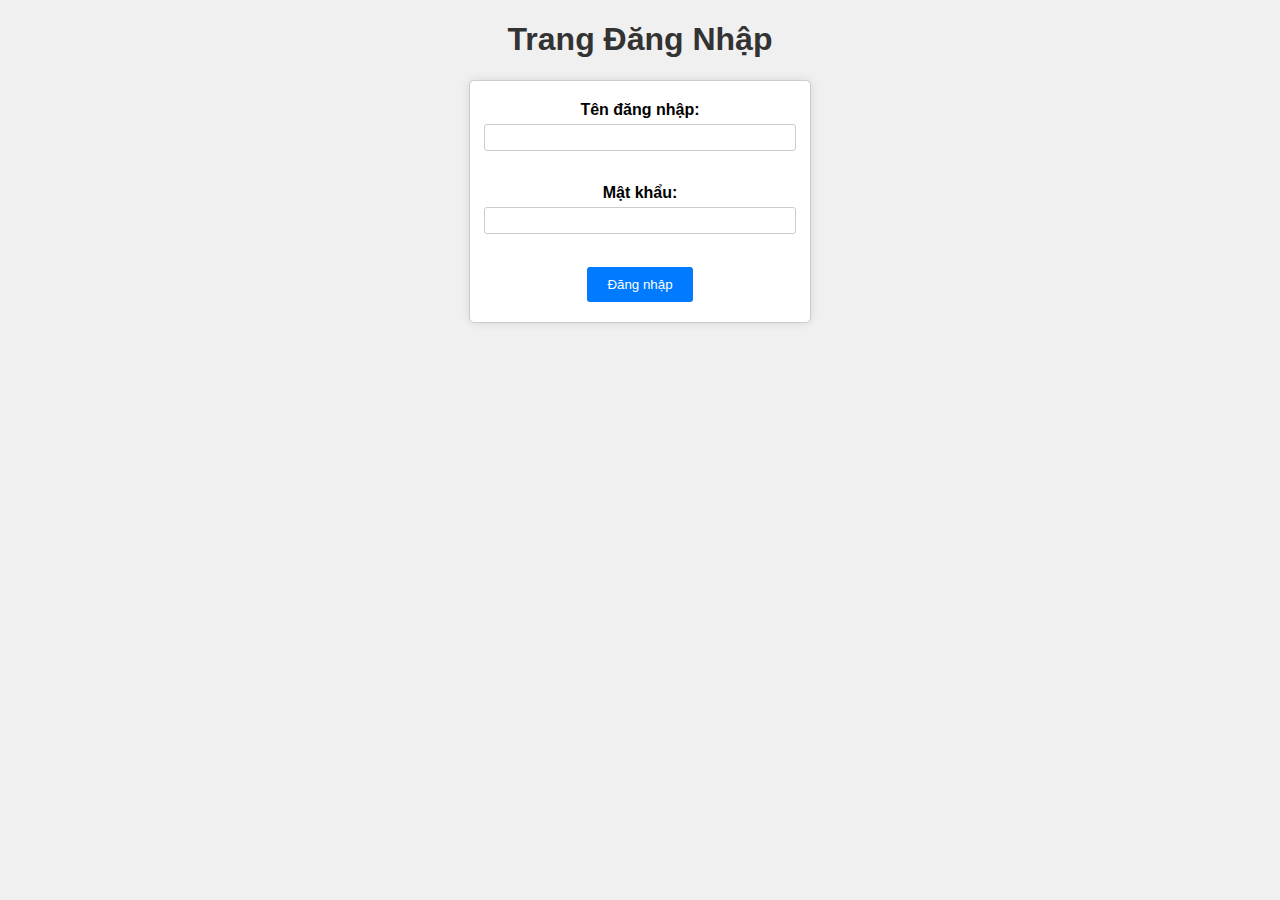
<file: Security_Misconfiguration/index.html>
<!DOCTYPE html>
<html lang="en">

<head>
    <meta charset="UTF-8">
    <meta name="viewport" content="width=device-width, initial-scale=1.0">
    <title>Login</title>
    <style>
        body {
            font-family: Arial, sans-serif;
            background-color: #f0f0f0;
            text-align: center;
            margin: 0;
            padding: 0;
        }

        h1 {
            color: #333;
        }

        form {
            max-width: 300px;
            margin: 0 auto;
            padding: 20px;
            background-color: #fff;
            border: 1px solid #ccc;
            border-radius: 5px;
            box-shadow: 0 0 10px rgba(0, 0, 0, 0.1);
        }

        label {
            display: block;
            font-weight: bold;
            margin-bottom: 5px;
        }

        input[type="text"],
        input[type="password"] {
            width: 100%;
            padding: 5px;
            margin-left: -6px;
            margin-bottom: 15px;
            border: 1px solid #ccc;
            border-radius: 3px;
        }

        input[type="submit"] {
            background-color: #007bff;
            color: #fff;
            border: none;
            padding: 10px 20px;
            border-radius: 3px;
            cursor: pointer;
        }

        input[type="submit"]:hover {
            background-color: #0056b3;
        }
    </style>
</head>

<body>
    <h1>Trang Đăng Nhập</h1>
    <form action="login.php" method="post">
        <label for="username">Tên đăng nhập:</label>
        <input type="text" id="username" name="username" required><br><br>

        <label for="password">Mật khẩu:</label>
        <input type="password" id="password" name="password" required><br><br>

        <input type="submit" value="Đăng nhập">
    </form>
</body>

</html>
</file>
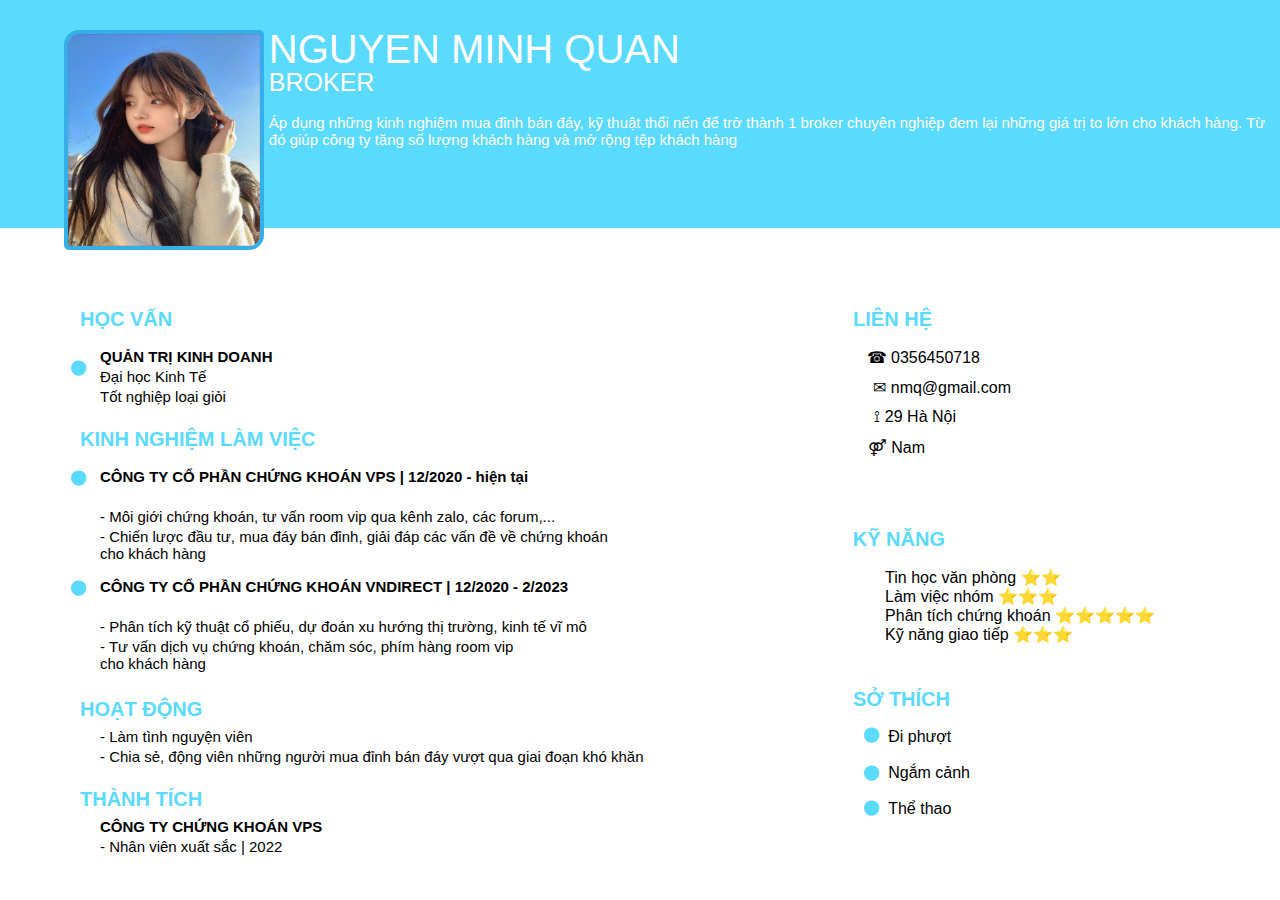
<file: HTML/Curriculum_vitae.html>
<!DOCTYPE html>
<html lang="en">

<head>
    <meta charset="UTF-8">
    <meta name="viewport" content="width=device-width, initial-scale=1.0">
    <title>CV</title>
    <link rel="stylesheet" href="../Style/cv_css.css">
</head>

<body>
    <div id="main">
        <div id="top" style="position: relative; color: white;">
            <img src="../img/hinh-anh-gai-xinh-de-thuong.jpg" alt="" class="img1">
            <p class="name" style="font-size: 40px; position: absolute; left: 21%; top: 12%;">NGUYEN MINH QUAN</p>
            <p class="position" style="font-size: 25px; position: absolute; left: 21%; top: 30%;">BROKER</p>
            <p class="description" style="font-size: 15px; position: absolute; left: 21%; top: 50%;">Áp dụng những kinh
                nghiệm mua đỉnh bán đáy, kỹ thuật thổi nến để trở thành 1 broker chuyên nghiệp
                đem lại những giá trị to lớn cho khách hàng. Từ đó giúp công ty tăng số lượng khách hàng và mở rộng tệp
                khách hàng </p>
        </div>
        <div id="bottom" style="position: relative;">
            <font style="color: rgba(90, 218, 255, 1); position: absolute; top: 80px; left: 80px; font-size: 20px;"><b>
                    <p>HỌC VẤN</p>
                </b></font>
                <font style="color: rgba(90, 218, 255, 1); top: 130px; left: 70px; font-size: 15px; position: absolute;">⬤</font>
            <font style="position: absolute; top: 120px; left: 100px; font-size: 15px;">
                <p><b>QUẢN TRỊ KINH DOANH</b></p>
            </font>
            <font style="position: absolute; top: 140px; left: 100px; font-size: 15px;">
                <p>Đại học Kinh Tế</p>
            </font>
            <font style="position: absolute; top: 160px; left: 100px; font-size: 15px;">
                <p>Tốt nghiệp loại giỏi</p>
            </font>
            <font style="color: rgba(90, 218, 255, 1); position: absolute; top: 200px; left: 80px; font-size: 20px;"><b>
                    <p>KINH NGHIỆM LÀM VIỆC</p>
                </b></font>
                <font style="color: rgba(90, 218, 255, 1); top: 240px; left: 70px; font-size: 15px; position: absolute;">⬤</font>
                <font style="color: rgba(90, 218, 255, 1); top: 350px; left: 70px; font-size: 15px; position: absolute;">⬤</font>
            <font style="position: absolute; top: 240px; left: 100px; font-size: 15px;">
                <p><b>CÔNG TY CỔ PHẦN CHỨNG KHOÁN VPS | 12/2020 - hiện tại</b></p>
            </font>
            <font style="position: absolute; top: 280px; left: 100px; font-size: 15px;">
                <p>- Môi giới chứng khoán, tư vấn room vip qua kênh zalo, các forum,... </p>
            </font>
            <font style="position: absolute; top: 300px; left: 100px; font-size: 15px;">
                <p>- Chiến lược đầu tư, mua đáy bán đỉnh, giải đáp các vấn đề về chứng khoán
                    <br>cho khách hàng
                </p>
            </font>
            <font style="position: absolute; top: 350px; left: 100px; font-size: 15px;">
                <p><b>CÔNG TY CỔ PHẦN CHỨNG KHOÁN VNDIRECT | 12/2020 - 2/2023</b></p>
            </font>
            <font style="position: absolute; top: 390px; left: 100px; font-size: 15px;">
                <p>- Phân tích kỹ thuật cổ phiếu, dự đoán xu hướng thị trường, kinh tế vĩ mô </p>
            </font>
            <font style="position: absolute; top: 410px; left: 100px; font-size: 15px;">
                <p>- Tư vấn dịch vụ chứng khoán, chăm sóc, phím hàng room vip
                    <br>cho khách hàng
                </p>
            </font>
            <font style="color: rgba(90, 218, 255, 1); position: absolute; top: 470px; left: 80px; font-size: 20px;"><b>
                    <p>HOẠT ĐỘNG</p>
                </b></font>
            <font style="position: absolute; top: 500px; left: 100px; font-size: 15px;">
                <p>- Làm tình nguyện viên </p>
            </font>
            <font style="position: absolute; top: 520px; left: 100px; font-size: 15px;">
                <p>- Chia sẻ, động viên những người mua đỉnh bán đáy vượt qua giai đoạn khó khăn </p>
            </font>
            <font style="color: rgba(90, 218, 255, 1); position: absolute; top: 560px; left: 80px; font-size: 20px;"><b>
                    <p>THÀNH TÍCH</p>
                </b></font>
            <font style="position: absolute; top: 590px; left: 100px; font-size: 15px;">
                <p><b>CÔNG TY CHỨNG KHOÁN VPS</b></p>
            </font>
            <font style="position: absolute; top: 610px; left: 100px; font-size: 15px;">
                <p>- Nhân viên xuất sắc | 2022 </p>
            </font>
            <font style="color: rgba(90, 218, 255, 1); position: absolute; top: 80px; right: 348px; font-size: 20px;">
                <b>
                    <p>LIÊN HỆ</p>
                </b>
            </font>
            <font style="position: absolute; top: 120px; right: 300px;">☎ 0356450718</font>
            <font style="position: absolute; top: 150px; right: 269px;">✉ nmq@gmail.com</font>
            <font style="position: absolute; top: 180px; right: 324px;">⟟ 29 Hà Nội</font>
            <font style="position: absolute; top: 210px; right: 355px;">⚤ Nam</font>
            <font style="color: rgba(90, 218, 255, 1); position: absolute; top: 300px; right: 335px; font-size: 20px;">
                <b>
                    <p>KỸ NĂNG</p>
                </b>
            </font>
            <font style="position: absolute; top: 340px; right: 125px;">Tin học văn phòng  ⭐⭐ <br>
            Làm việc nhóm   ⭐⭐⭐<br>
            Phân tích chứng khoán   ⭐⭐⭐⭐⭐ <br>
            Kỹ năng giao tiếp   ⭐⭐⭐ <br>
        </font>
        <font style="color: rgba(90, 218, 255, 1); position: absolute; top: 460px; right: 330px; font-size: 20px;">
            <b>
                <p>SỞ THÍCH</p>
            </b>
        </font>
        <font style="color: rgba(90, 218, 255, 1); top: 497px; right: 400px; font-size: 15px; position: absolute;">⬤</font>
        <font style="color: rgba(90, 218, 255, 1); top: 535px; right: 400px; font-size: 15px; position: absolute;">⬤</font>
        <font style="color: rgba(90, 218, 255, 1); top: 570px; right: 400px; font-size: 15px; position: absolute;">⬤</font>
        <font style="position: absolute; top: 500px; right: 310px;" >Đi phượt<br><br>
        Ngắm cảnh <br><br>
        Thể thao</font>
        </div>
</body>

</html>
</file>
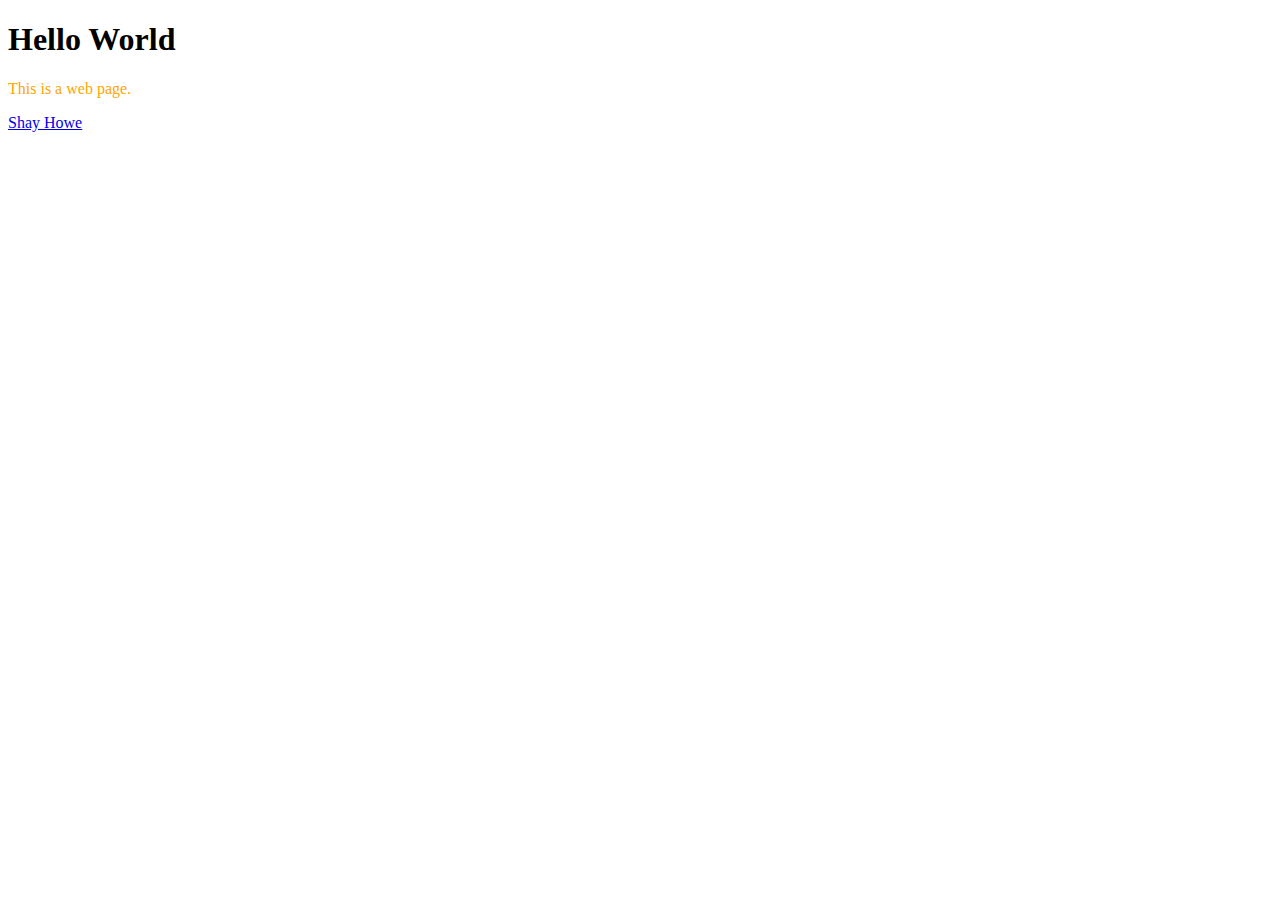
<file: HTML/example.html>
<!DOCTYPE html>
<html lang="en">

<head>
    <meta charset="UTF-8">
    <meta name="viewport" content="width=device-width, initial-scale=1.0">
    <title>Example</title>
    <link rel="stylesheet" href="../Style/eg_css.css">
</head>

<body>
    <h1>Hello World</h1>
    <p>This is a web page.</p>

    <a href=”http://shayhowe.com/”>Shay Howe</a>
</body>

</html>
</file>
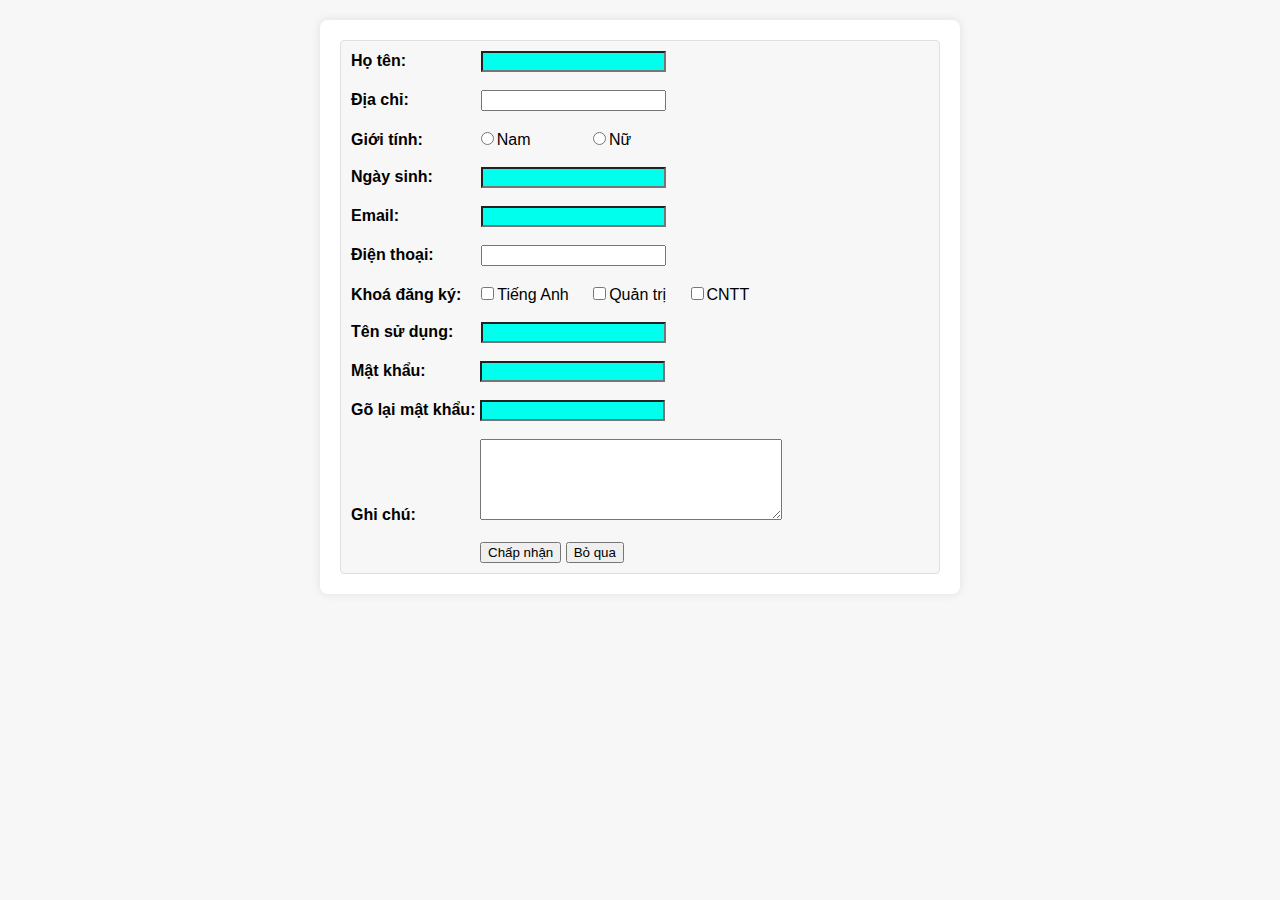
<file: HTML/formNhap.html>
<!DOCTYPE html>
<html lang="en">

<head>
    <meta charset="UTF-8">
    <meta name="viewport" content="width=device-width, initial-scale=1.0">
    <title>Form Nhap</title>
    <link rel="stylesheet" href="../Style/formNhap.css">
    <script src="../JS/formNhap.js"></script>
</head>

<body>
    <div id="main">
        <form>
            <b>Họ tên:</b> <input type="text" class="required" id="hoTen" onblur="standardizeName()"
                onkeydown="moveToNext(event, 'diaChi')" required> <br> <br>
            <b>Địa chỉ:</b> <input type="text" id="diaChi" onkeydown="moveToNext(event, 'ngaySinh')"> <br>
            <br>
            <b>Giới tính:</b><input type="radio" class="gioiTinh" name="gioiTinh">Nam
            <input type="radio" class="gioiTinh" name="gioiTinh">Nữ <br> <br>
            <b>Ngày sinh:</b> <input type="text" id="ngaySinh" class="required" onkeyup="formatDate(event)"
                onkeydown="moveToNext(event, 'email')" required> <br><br>
            <b>Email:</b> <input type="text" id="email" class="required" onblur="validateEmail()"
                onkeydown="moveToNext(event, 'dienThoai')" required> <br><br>
            <b>Điện thoại:</b> <input type="text" id="dienThoai" onkeydown="moveToNext(event, 'tenSuDung')"> <br><br>
            <b>Khoá đăng ký:</b><input type="checkbox" class="checkbox">Tiếng Anh <input type="checkbox"
                class="checkbox">Quản trị <input type="checkbox" class="checkbox">CNTT <br>
            <br>
            <b>Tên sử dụng:</b> <input type="text" id="tenSuDung" class="required"
                onkeydown="moveToNext(event, 'matKhau')" required> <br><br>
            <b>Mật khẩu:</b> <input type="password" id="matKhau" class="required"
                onkeydown="moveToNext(event, 'matKhau2')" required> <br><br>
            <b>Gõ lại mật khẩu:</b> <input type="password" id="matKhau2" class="required" onblur="validatePassword()"
                onkeydown="moveToNext(event, 'ghiChu')" required> <br><br>
            <b>Ghi chú:</b> <textarea name="" id="ghiChu" cols="35" rows="5" onkeydown="moveToNext(event)">
            </textarea> <br><br>
            <div class="btn"><button type="submit">Chấp nhận</button>
                <button type="reset">Bỏ qua</button>
            </div>
        </form>
    </div>

</body>

</html>
</file>
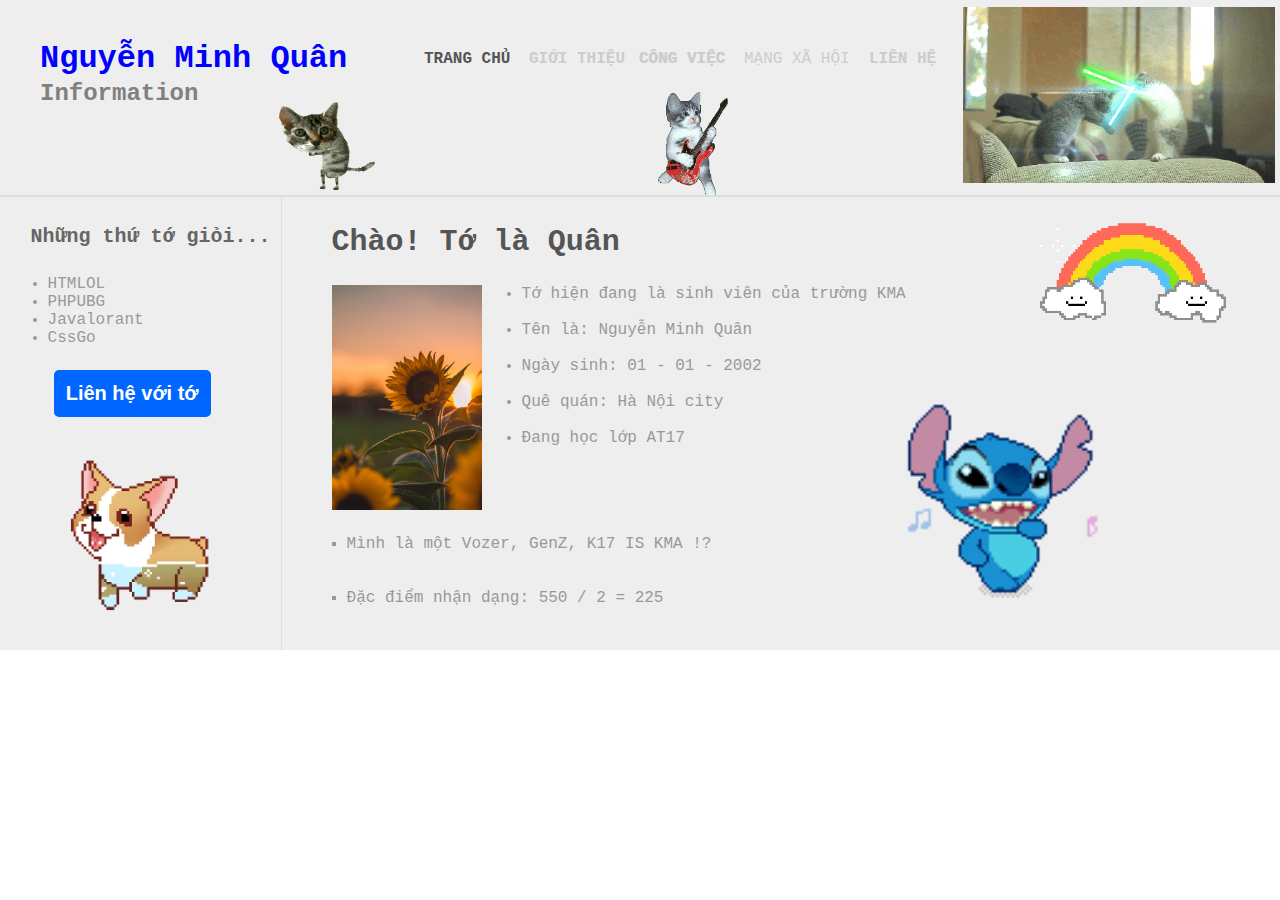
<file: HTML/information.html>
<!DOCTYPE html>
<html lang="en">

<head>
    <meta charset="UTF-8">
    <meta name="viewport" content="width=device-width, initial-scale=1.0">
    <title>Information</title>
    <link rel="stylesheet" href="../Style/Infor_css.css">
</head>

<body>
    <div id="main">
        <div id="top">
            <div class="top_left" style="position: relative;">
                <font color="blue" style="position: absolute; top: 40px; left: 40px;">
                    <h1><b>Nguyễn Minh Quân</b></h1>
                </font>
                <font color="grey" style="position: absolute; top: 80px; left: 40px;">
                    <h2><b>Information</b></h2>
                </font>
                <img src="../img/1aEY.gif" alt="Lỗi hiển thị" style="position: absolute; right: 0; bottom: 0px;">
            </div>
            <div class="top_right" style="position: relative;">
                <a href="https://quanmn.github.io/CNWAT-K17/HTML/information.html" target="_blank"
                    style=" position: absolute;color:#555555; text-decoration: none; top: 50px; left: 40px; "><b>TRANG
                        CHỦ</b></a>
                <a href="https://quanmn.github.io/CNWAT-K17/HTML/Curriculum_vitae.html" target="_blank"
                    style="position: absolute;color:#CCCCCC; text-decoration: none; top: 50px; left: 145px;"><b>GIỚI
                        THIỆU</b></a>
                <font color="#CCCCCC" style="position: absolute; top: 50px; left: 255px;"><b>CÔNG VIỆC</b></font>
                <font color="#CCCCCC" style="position: absolute; top: 50px; left: 255px;"><b>CÔNG VIỆC</b></font>
                <a href="https://www.facebook.com/nguyenminhquana4/" target="_blank"
                    style=" position: absolute;color:#CCCCCC; text-decoration: none; top: 50px; left: 360px; ">MẠNG XÃ
                    HỘI</a>
                <a href="https://www.facebook.com/nguyenminhquana4/" target="_blank"
                    style="position: absolute; color: #CCCCCC; text-decoration: none; top: 50px; left: 485px;"><b>LIÊN
                        HỆ</b></a> <br>
                <img src="../img/JwN.gif" alt="Lỗi hiển thị" height="90%"
                    style="position: absolute; right: 5px; top: 7px;">
                <img src="../img/4SHX.gif" alt="Lỗi hiển thị"
                    style="position: absolute; height: 55%; bottom: 0; left: 30%;">
            </div>
            <hr style="border: 1px solid #DDDDDD;">
        </div>
        <div id="bottom">
            <div class="bottom_left" style="position: relative;">
                <font color="#666666">
                    <p style="position: absolute; top: 30px; right: 10px; font-size: 20px;"><b>Những thứ tớ giỏi...</b>
                    </p>
                </font>
                <ul style="position: absolute; top: 80px; right: 137px;">
                    <font color="#999999">
                        <li>HTMLOL</li>
                        <li>PHPUBG</li>
                        <li>Javalorant</li>
                        <li>CssGo</li>
                    </font>
                </ul>
                <button class="button1" style="position: absolute; top: 175px; right: 70px;">
                    <a href="mailto:nguyenminhquana4@gmail.com" style="color: white; text-decoration: none;"><b>Liên hệ
                            với
                            tớ</b></a>
                </button>
                <img src="../img/4tyo.gif" alt="Lỗi hiển thị"
                    style="position: absolute; height: 50%; bottom: 0; left: 10%;">
            </div>
            <div class="bottom_right" style="position: relative;">
                <p style="font-size: 30px; color:#555555; position: absolute; top: 30px; left: 50px;"><b>Chào! Tớ là
                        Quân</b>
                </p>
                <img src="../img/hoa1.jpg" alt="Lỗi hiển thị ảnh"
                    style="position: absolute; width: 150px; top: 90px; left: 50px;">
                <ul style="position: absolute; top: 90px; left: 240px;">
                    <font color="#999999">
                        <li>Tớ hiện đang là sinh viên của trường KMA</li> <br>
                        <li>Tên là: Nguyễn Minh Quân</li> <br>
                        <li>Ngày sinh: 01 - 01 - 2002</li> <br>
                        <li>Quê quán: Hà Nội city</li> <br>
                        <li>Đang học lớp AT17</li>
                    </font>
                </ul>
                <ul class="a" style="position: absolute; top: 340px; left: 65px; color: #999999;">
                    <li>Mình là một Vozer, GenZ, K17 IS KMA !?</li> <br><br>
                    <li>Đặc điểm nhận dạng: 550 / 2 = 225</li>
                </ul>
                <img src="../img/WXfC.gif" alt="Lỗi hiển thị" style="position: absolute; height: 30%; right: 5%;">
                <img src="../img/6n2.gif" alt="Lỗi hiển thị"
                    style="position: absolute; right: 16%; height: 50%; top: 40%;">
            </div>
        </div>

    </div>
</body>

</html>
</file>
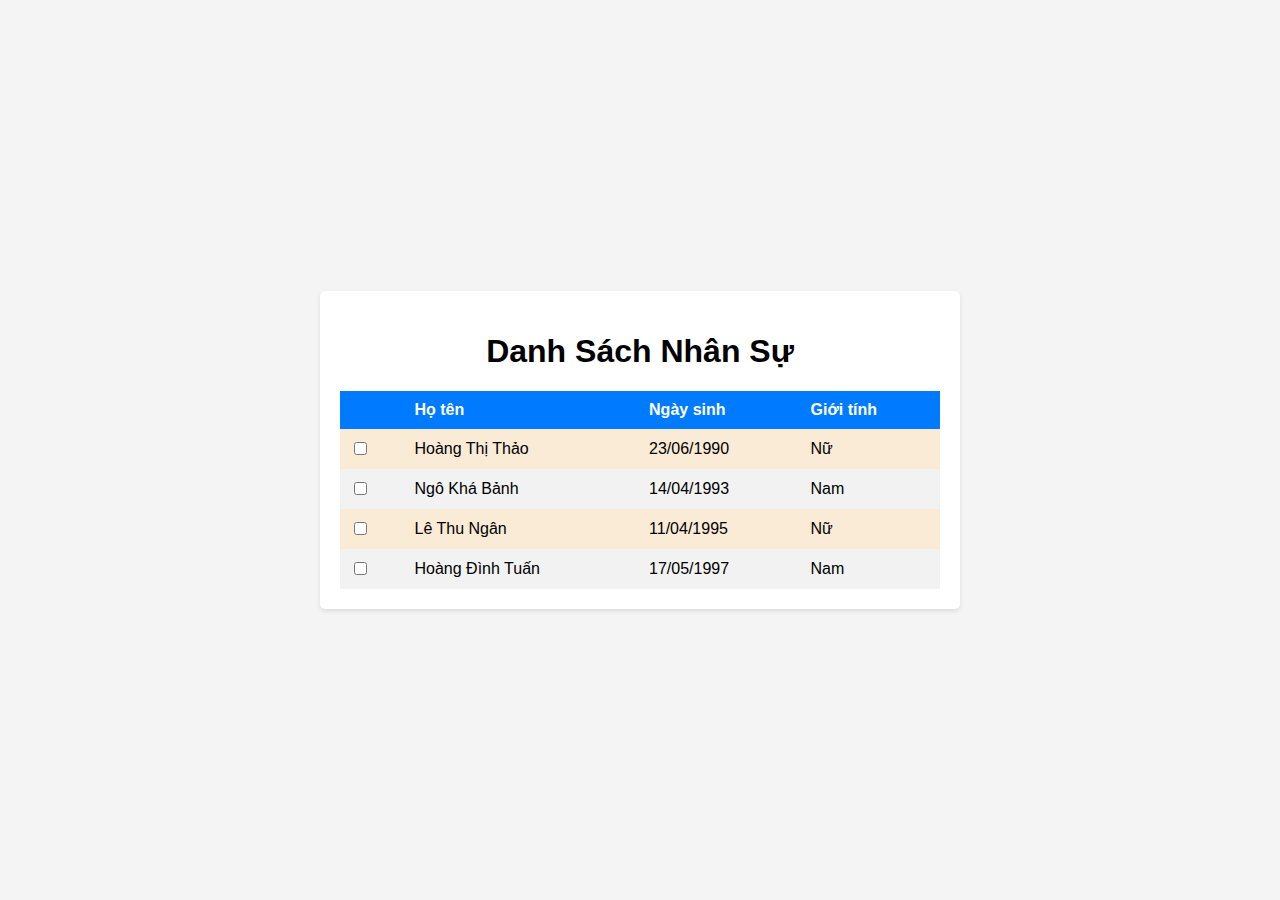
<file: HTML/list.html>
<!DOCTYPE html>
<html lang="en">

<head>
    <meta charset="UTF-8">
    <meta name="viewport" content="width=device-width, initial-scale=1.0">
    <title>Danh Sách Nhân Sự</title>
    <link rel="stylesheet" href="../Style/list.css">
</head>

<body>
    <div class="container">
        <h1 style="text-align: center;">Danh Sách Nhân Sự</h1>
        <table>
            <thead>
                <tr>
                    <th></th>
                    <th>Họ tên</th>
                    <th>Ngày sinh</th>
                    <th>Giới tính</th>
                </tr>
            </thead>
            <tbody>
                <tr>
                    <td><input type="checkbox"></td>
                    <td>Hoàng Thị Thảo</td>
                    <td>23/06/1990</td>
                    <td>Nữ</td>
                </tr>
                <tr>
                    <td><input type="checkbox"></td>
                    <td>Ngô Khá Bảnh</td>
                    <td>14/04/1993</td>
                    <td>Nam</td>
                </tr>
                <tr>
                    <td><input type="checkbox"></td>
                    <td>Lê Thu Ngân</td>
                    <td>11/04/1995</td>
                    <td>Nữ</td>
                </tr>
                <tr>
                    <td><input type="checkbox"></td>
                    <td>Hoàng Đình Tuấn</td>
                    <td>17/05/1997</td>
                    <td>Nam</td>
                </tr>
            </tbody>
        </table>
    </div>
    <script src="../JS/list.js"></script>
</body>

</html>
</file>
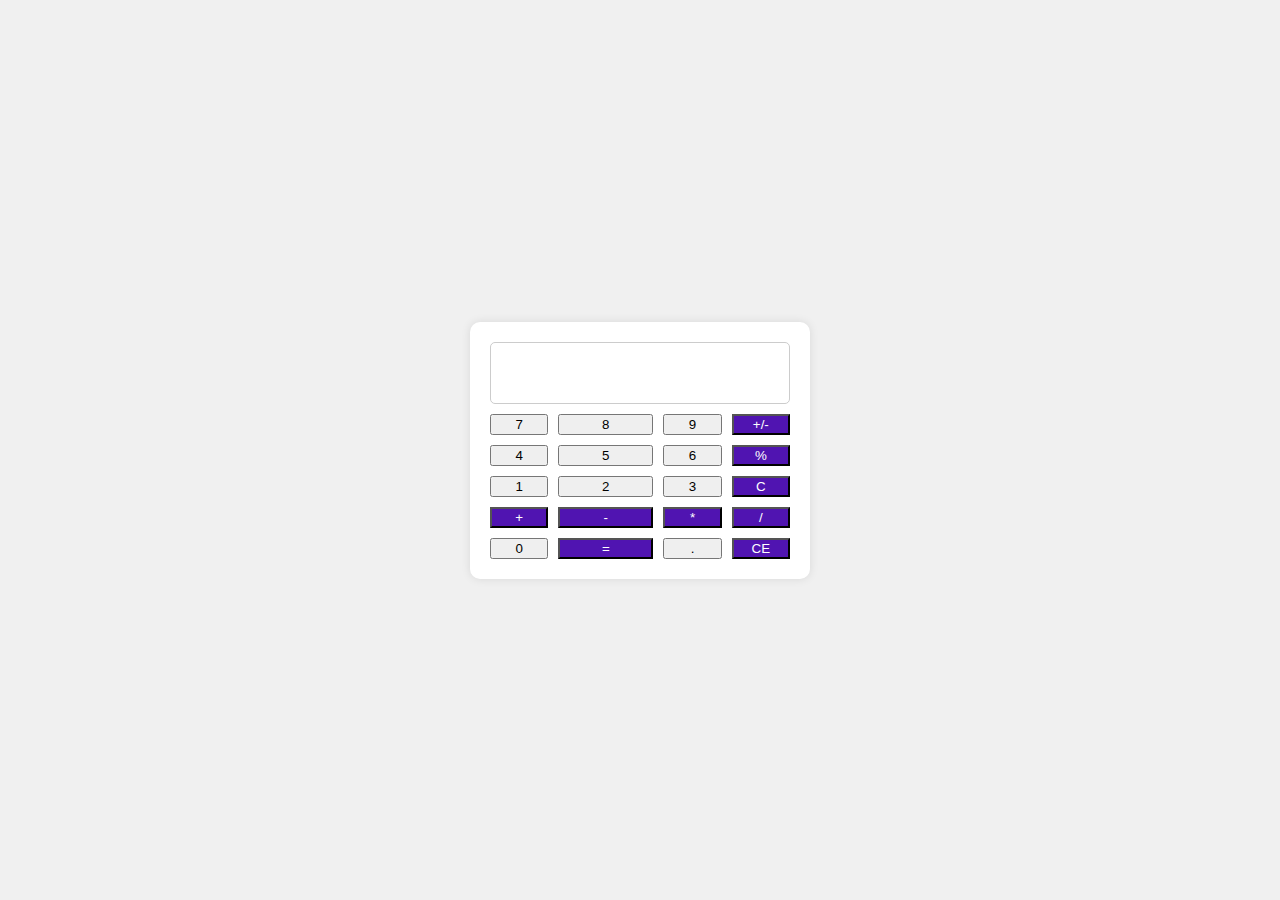
<file: HTML/mayTinh.html>
<!DOCTYPE html>
<html lang="en">

<head>
  <meta charset="UTF-8">
  <meta name="viewport" content="width=device-width, initial-scale=1.0">
  <link rel="stylesheet" href="../Style/mayTinh.css">
  <title>Calculator</title>
</head>

<body>
  <div class="calculator">
    <div id="display" class="display">0</div>
    <button class="number">7</button>
    <button class="number">8</button>
    <button class="number">9</button>
    <button id="plus-minus" class="plus-minus">+/-</button>
    <button class="number">4</button>
    <button class="number">5</button>
    <button class="number">6</button>
    <button class="operator">%</button>
    <button class="number">1</button>
    <button class="number">2</button>
    <button class="number">3</button>
    <button id="clear" class="clear">C</button>
    <button class="operator">+</button>
    <button class="operator">-</button>
    <button class="operator">*</button>
    <button class="operator">/</button>
    <button class="number">0</button>
    <button id="equals" class="equals">=</button>
    <button>.</button>
    <button class="clear">CE</button>


  </div>
  <script src="../JS/mayTinh.js"></script>
</body>
</html>
</file>
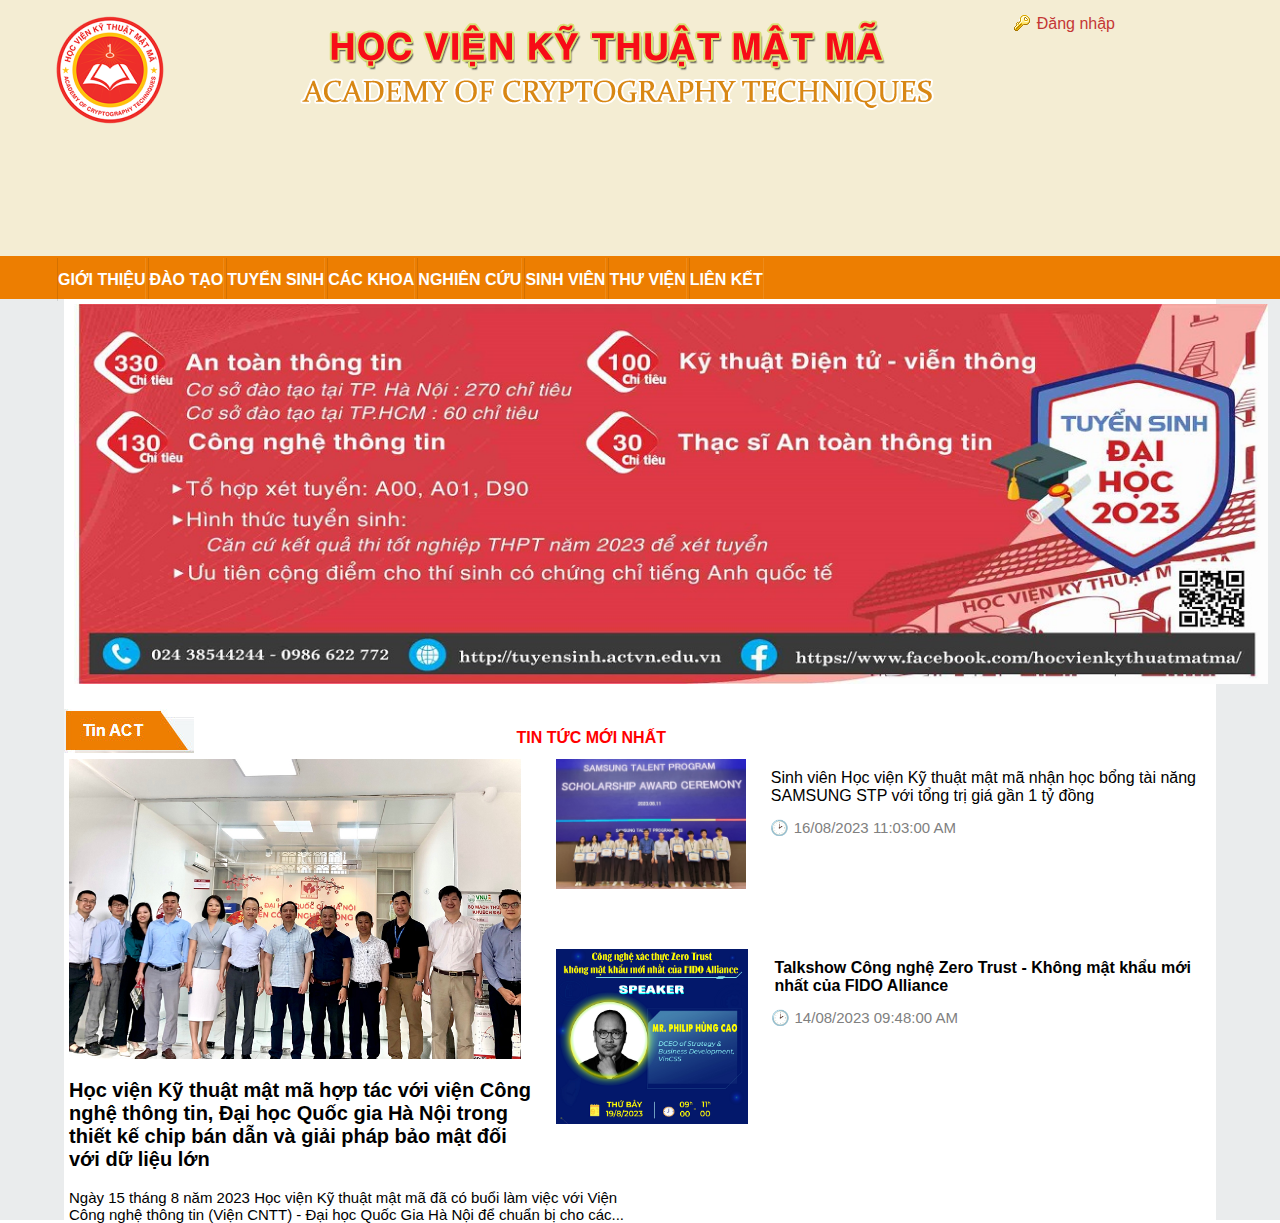
<file: HTML/news.html>
<!DOCTYPE html>
<html lang="en">

<head>
    <meta charset="UTF-8">
    <meta name="viewport" content="width=device-width, initial-scale=1.0">
    <title>Bản tin</title>
    <link rel="stylesheet" href="../Style/news.css">
</head>

<body>
    <div id="main">
        <div class="top" style="position: relative;">
            <img src="../img/actvn_big_icon.png" class="logo" alt="">
            <img src="../img/dongchu_banner.png" alt="" class="banner">
            <img src="../img/Key-icon.gif" alt="" style="position: absolute; right: 250px; top: 15px;">
            <a href="http://qldt.actvn.edu.vn/CMCSoft.IU.Web.info/login.aspx"
                style="position: absolute; color: #C43735; right: 165px; top: 15px; text-decoration: none;">Đăng
                nhập</a>
        </div>
        <div class="navbar" style="position: relative;">
            <table style="position: absolute; left: 55px;">
                <tr>
                    <th>GIỚI THIỆU</th>
                    <th>ĐÀO TẠO</th>
                    <th>TUYỂN SINH</th>
                    <th>CÁC KHOA</th>
                    <th>NGHIÊN CỨU</th>
                    <th>SINH VIÊN</th>
                    <th>THƯ VIỆN</th>
                    <th>LIÊN KẾT</th>
                </tr>
            </table>
        </div>
        <div id="content">
            <div class="content-left"></div>
            <div class="content-center" style="position: relative;">
                <img src="../img/news.jpg" alt="" style="position: absolute; left: 10px; top: 5px; height: 380px;">
                <img src="../img/tin_act.jpg" alt="" style="position: absolute; top: 410px; left: 0;">
                <img src="../img/new1.jpg" alt="" style="position: absolute; top: 460px; height: 300px; left: 5px;">
                <font style="position: absolute; top: 780px; font-size: 20px; left: 5px;"><b>Học viện Kỹ thuật mật mã
                        hợp tác với viện Công <br> nghệ thông tin, Đại học Quốc gia
                        Hà Nội trong <br>thiết kế chip bán dẫn và giải pháp bảo mật đối <br> với dữ liệu lớn</b></font>
                <font style="position: absolute; top: 890px; left: 5px; font-size: 15px;">Ngày 15 tháng 8 năm 2023 Học
                    viện Kỹ thuật mật mã đã có buổi làm việc với Viện <br> Công nghệ
                    thông tin (Viện CNTT) - Đại học Quốc Gia Hà Nội để chuẩn bị cho các...</font>
                <font color="red" style="position: absolute; right: 550px; top: 430px;"><b>TIN TỨC MỚI NHẤT</b></font>
                <img src="../img/new2.jpg" alt="" style="position: absolute; height: 130px; right: 470px; top: 460px;">
                <font style="position: absolute; right: 20px; top: 470px;">Sinh viên Học viện Kỹ thuật mật mã nhận học
                    bổng tài năng <br> SAMSUNG STP
                    với tổng trị giá gần 1 tỷ đồng</font>
                <font style="position: absolute; right: 260px; top: 520px; color: grey; font-size: 15px;">🕑 16/08/2023
                    11:03:00 AM</font>
                <img src="../img/new4.jpg" alt="" style="position: absolute; height: 175px; right: 468px; top: 650px;">
                <font style="position: absolute; right: 25px; top: 660px;"><b>Talkshow Công nghệ Zero Trust - Không mật
                        khẩu mới <br> nhất của FIDO Alliance</b></font>
                <font style="position: absolute; right: 258px; top: 710px; color: grey; font-size: 15px;">🕑 14/08/2023
                    09:48:00 AM</font>

            </div>
            <div class="content-right"></div>
        </div>
    </div>
</body>

</html>
</file>
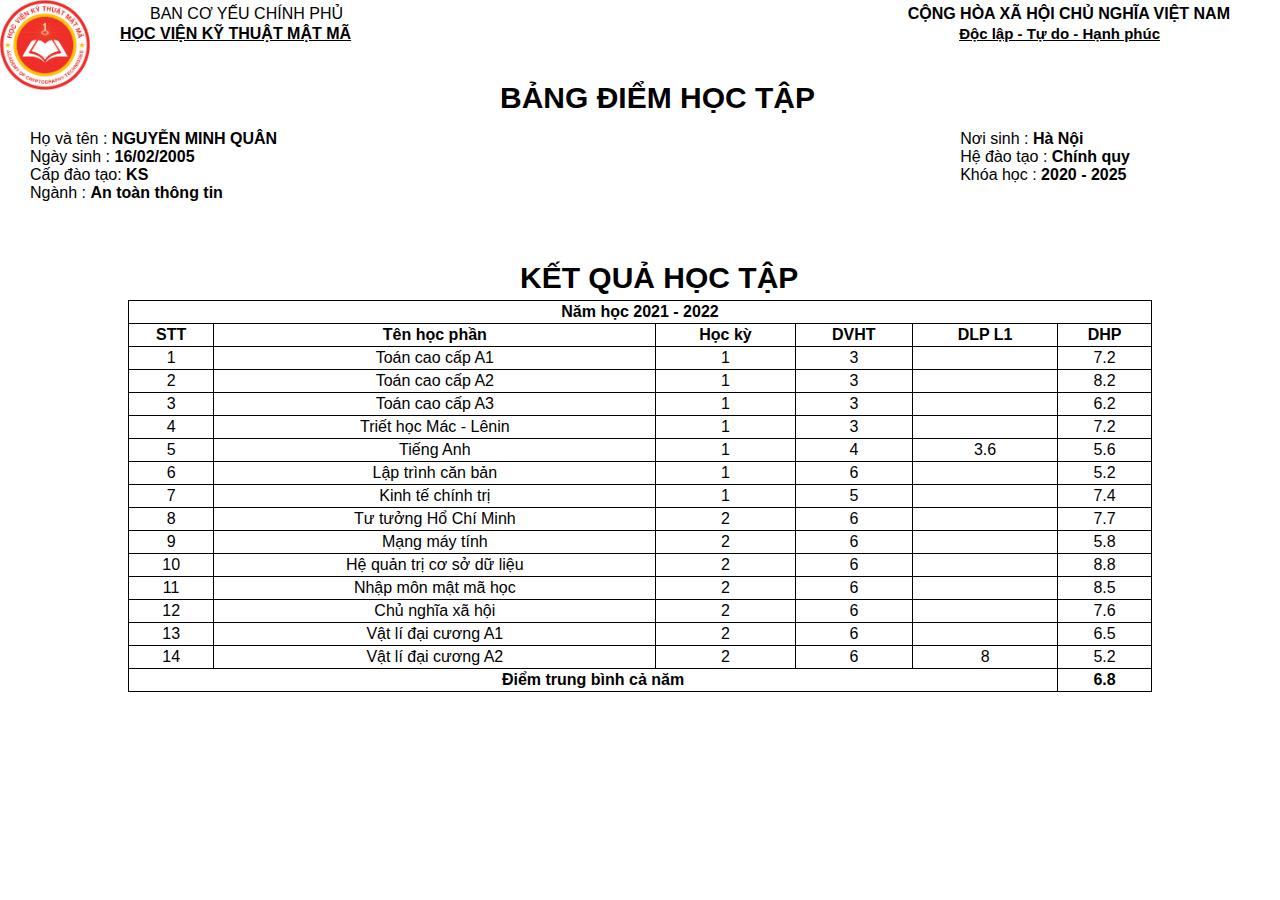
<file: HTML/score.html>
<!DOCTYPE html>
<html lang="en">

<head>
    <meta charset="UTF-8">
    <meta name="viewport" content="width=device-width, initial-scale=1.0">
    <title>Bảng điểm cá nhân</title>
    <link rel="stylesheet" href="../Style/score_css.css">
</head>

<body>
    <div id="main">
        <div class="top" style="position: relative;">
            <img src="../img/logo-hvktmm.png" alt="" style="position: absolute; height: 90px;">
            <font style="position: absolute; top: 5px; left: 150px;">BAN CƠ YẾU CHÍNH PHỦ <br></font>
            <font style="position: absolute; top: 25px; left: 120px;"><b><u>HỌC VIỆN KỸ THUẬT MẬT MÃ</u></b></font>
            <font style="position: absolute; right: 50px; top: 5px;"><b>CỘNG HÒA XÃ HỘI CHỦ NGHĨA VIỆT NAM</b></font>
            <font style="position: absolute; right: 120px; top: 25px; font-size: 15px;"><b><u>Độc lập - Tự do - Hạnh
                        phúc</u></b></font>
            <font style="position: absolute; bottom: 5px; left: 500px; font-size: 30px;"><b>BẢNG ĐIỂM HỌC TẬP</b></font>
        </div>
        <div class="infor" style="position: relative;">
            <font style="position: absolute; top: 10px; left: 30px;">Họ và tên : <b>NGUYỄN MINH QUÂN</b> <br>
                Ngày sinh : <b>16/02/2005</b> <br>
                Cấp đào tạo: <b>KS</b> <br>
                Ngành : <b>An toàn thông tin</b></font>
            <font style="position: absolute; top: 10px; right: 150px;"> Nơi sinh : <b>Hà Nội</b> <br>
                Hệ đào tạo : <b>Chính quy</b> <br>
                Khóa học : <b>2020 - 2025</b></font>
            <font style="position: absolute; bottom: 5px; left: 520px; font-size: 30px;"><b>KẾT QUẢ HỌC TẬP</b></font>

        </div>

        <div class="score">
            <table>
                <tr>
                <tr>
                    <th colspan="6">Năm học 2021 - 2022</th>
                <tr>
                    <th rowspan="2">STT</th>
                    <th rowspan="2">Tên học phần</th>
                    <th rowspan="2">Học kỳ</th>
                    <th rowspan="2">DVHT</th>
                    <th rowspan="2">DLP L1</th>
                    <th rowspan="2">DHP</th>
                </tr>
                <tr></tr>
                <tr>
                    <td>1</td>
                    <td>Toán cao cấp A1</td>
                    <td>1</td>
                    <td>3</td>
                    <td></td>
                    <td>7.2</td>
                </tr>
                <tr>
                    <td>2</td>
                    <td>Toán cao cấp A2</td>
                    <td>1</td>
                    <td>3</td>
                    <td></td>
                    <td>8.2</td>
                </tr>
                <tr>
                    <td>3</td>
                    <td>Toán cao cấp A3</td>
                    <td>1</td>
                    <td>3</td>
                    <td></td>
                    <td>6.2</td>
                </tr>
                <tr>
                    <td>4</td>
                    <td>Triết học Mác - Lênin</td>
                    <td>1</td>
                    <td>3</td>
                    <td></td>
                    <td>7.2</td>
                </tr>
                <tr>
                    <td>5</td>
                    <td>Tiếng Anh</td>
                    <td>1</td>
                    <td>4</td>
                    <td>3.6</td>
                    <td>5.6</td>
                </tr>
                <tr>
                    <td>6</td>
                    <td>Lập trình căn bản</td>
                    <td>1</td>
                    <td>6</td>
                    <td></td>
                    <td>5.2</td>
                </tr>
                <tr>
                    <td>7</td>
                    <td>Kinh tế chính trị</td>
                    <td>1</td>
                    <td>5</td>
                    <td></td>
                    <td>7.4</td>
                </tr>
                <tr>
                    <td>8</td>
                    <td>Tư tưởng Hổ Chí Minh</td>
                    <td>2</td>
                    <td>6</td>
                    <td></td>
                    <td>7.7</td>
                </tr>
                <tr>
                    <td>9</td>
                    <td>Mạng máy tính</td>
                    <td>2</td>
                    <td>6</td>
                    <td></td>
                    <td>5.8</td>
                </tr>
                <tr>
                    <td>10</td>
                    <td>Hệ quản trị cơ sở dữ liệu</td>
                    <td>2</td>
                    <td>6</td>
                    <td></td>
                    <td>8.8</td>
                </tr>
                <tr>
                    <td>11</td>
                    <td>Nhập môn mật mã học</td>
                    <td>2</td>
                    <td>6</td>
                    <td></td>
                    <td>8.5</td>
                </tr>
                <tr>
                    <td>12</td>
                    <td>Chủ nghĩa xã hội</td>
                    <td>2</td>
                    <td>6</td>
                    <td></td>
                    <td>7.6</td>
                </tr>
                <tr>
                    <td>13</td>
                    <td>Vật lí đại cương A1</td>
                    <td>2</td>
                    <td>6</td>
                    <td></td>
                    <td>6.5</td>
                </tr>
                <tr>
                    <td>14</td>
                    <td>Vật lí đại cương A2</td>
                    <td>2</td>
                    <td>6</td>
                    <td>8</td>
                    <td>5.2</td>
                </tr>
                <!-- Thêm dữ liệu cho các hàng tiếp theo tương tự -->
                <!-- ... -->
                <tr>
                    <td colspan="5"><b>Điểm trung bình cả năm</b></td>
                    <td><b>6.8</b></td>
                </tr>
            </table>
        </div>
    </div>
</body>

</html>
</file>
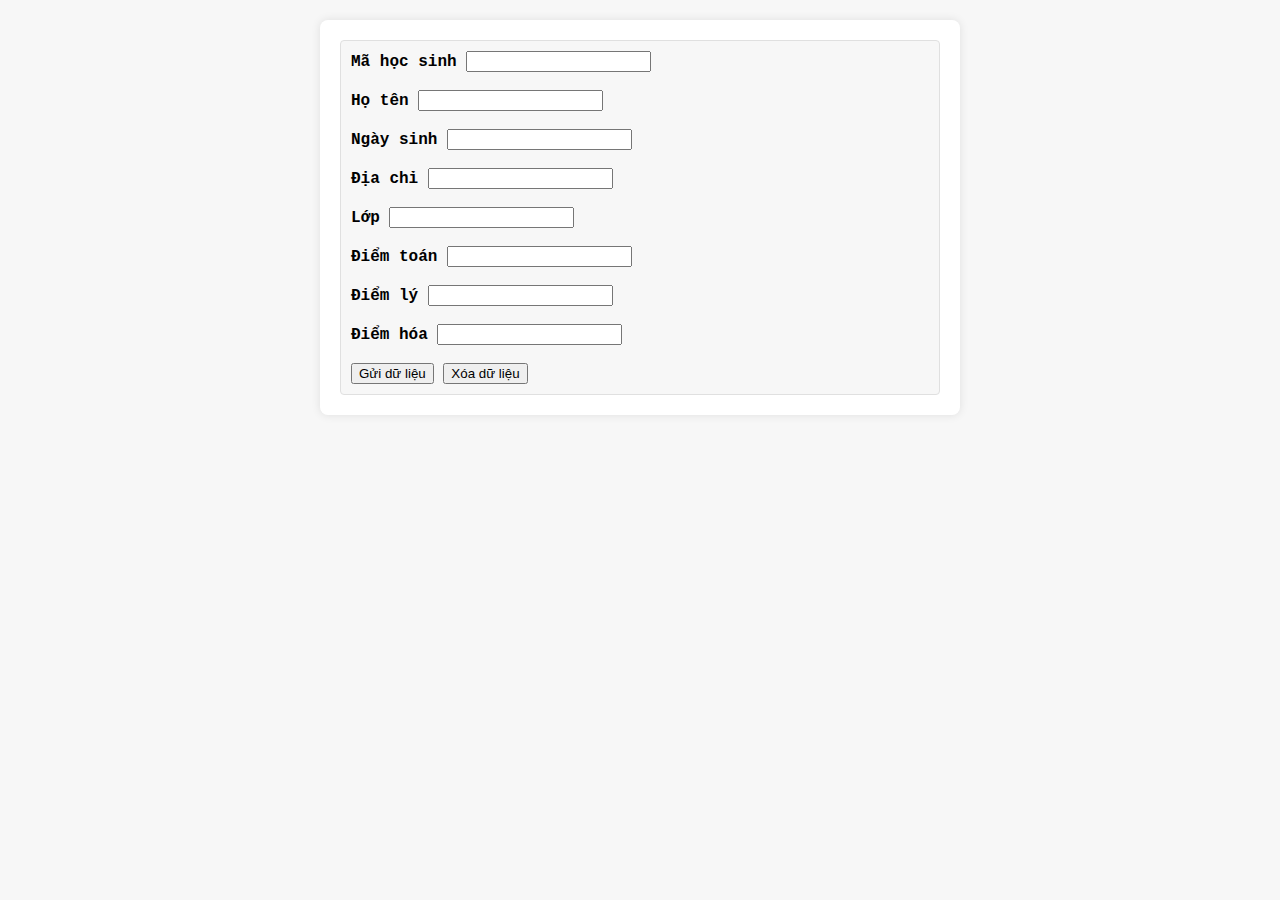
<file: HTML/tableHoSo.html>
<!DOCTYPE html>
<html lang="en">

<head>
    <meta charset="UTF-8">
    <meta name="viewport" content="width=device-width, initial-scale=1.0">
    <title>Ho so</title>
    <link rel="stylesheet" href="../Style/tableHoSo.css">
    <script src="../JS/tableHoSo.js"></script>
</head>

<body>
    <div id="main">
        <form onsubmit="return validateForm()">
            <b>Mã học sinh</b> <input type="text" id="maHS" required> <br> <br>
            <b>Họ tên</b> <input type="text" id="hoTen" required> <br> <br>
            <b>Ngày sinh</b> <input type="text" id="ngaySinh" required><br><br>
            <b>Địa chỉ</b> <input type="text" id="diaChi" required> <br><br>
            <b>Lớp</b> <input type="text" id="lop" required> <br><br>
            <b>Điểm toán</b> <input type="text" id="diemToan" required> <br><br>
            <b>Điểm lý</b> <input type="text" id="diemLy" required> <br><br>
            <b>Điểm hóa</b> <input type="text" id="diemHoa" required> <br><br>
            <button type="submit">Gửi dữ liệu</button>
            <button type="reset">Xóa dữ liệu </button>
        </form>
    </div>
</body>

</html>
</file>
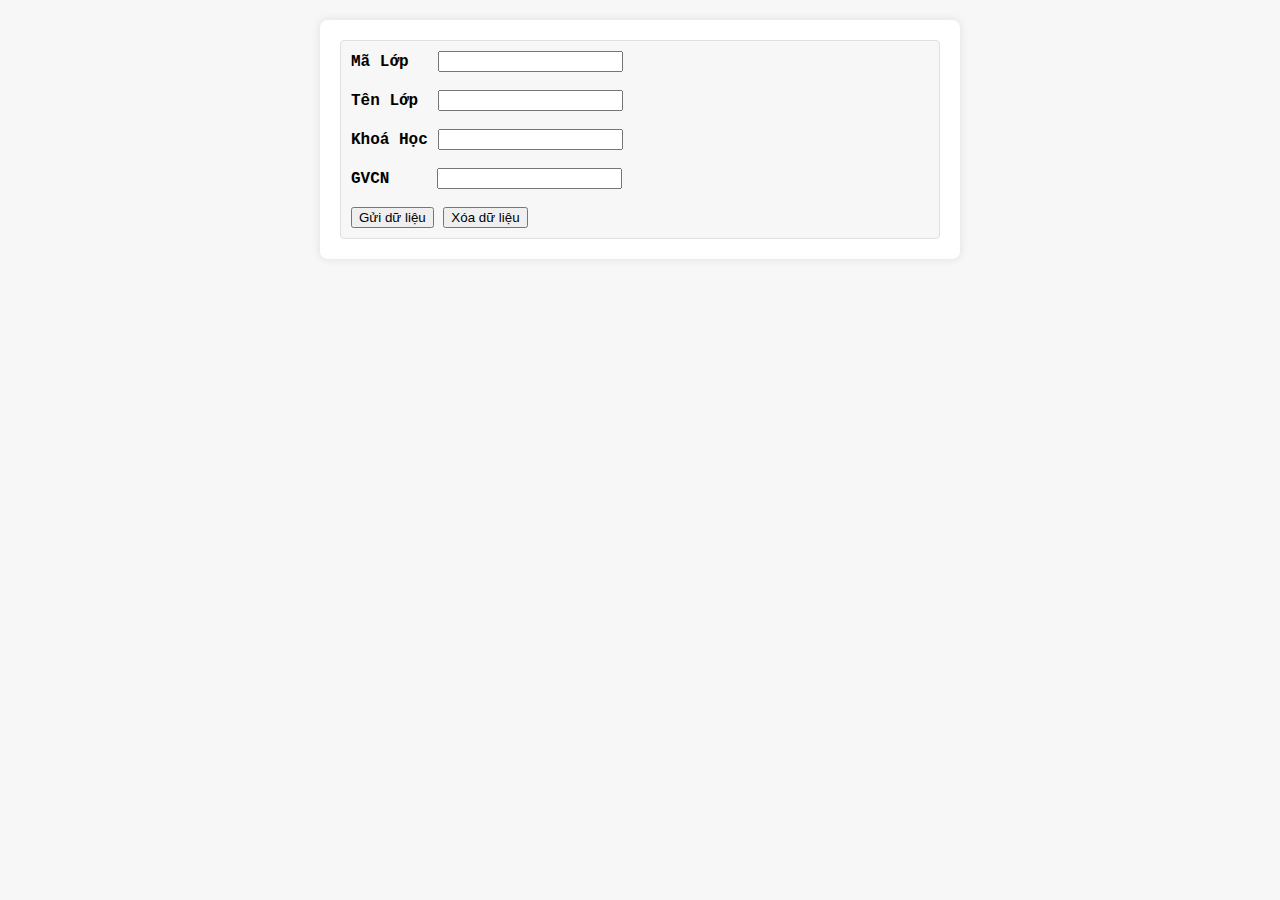
<file: HTML/tableLop.html>
<!DOCTYPE html>
<html lang="en">

<head>
    <meta charset="UTF-8">
    <meta name="viewport" content="width=device-width, initial-scale=1.0">
    <title>Lop</title>
    <link rel="stylesheet" href="../Style/tableLop.css">
    <script src="../JS/tableLop.js"></script>
</head>

<body>
    <div id="main">
        <form onsubmit="return validateForm()">
            <b>Mã Lớp</b> <input type="text" id="maLop" required> <br> <br>
            <b>Tên Lớp</b> <input type="text" id="tenLop" required> <br> <br>
            <b>Khoá Học</b> <input type="text" id="khoaHoc" required><br><br>
            <b>GVCN</b> <input type="text" id="gvcn" required> <br><br>
            <button type="submit">Gửi dữ liệu</button>
            <button type="reset">Xóa dữ liệu </button>
        </form>
    </div>
</body>

</html>
</file>
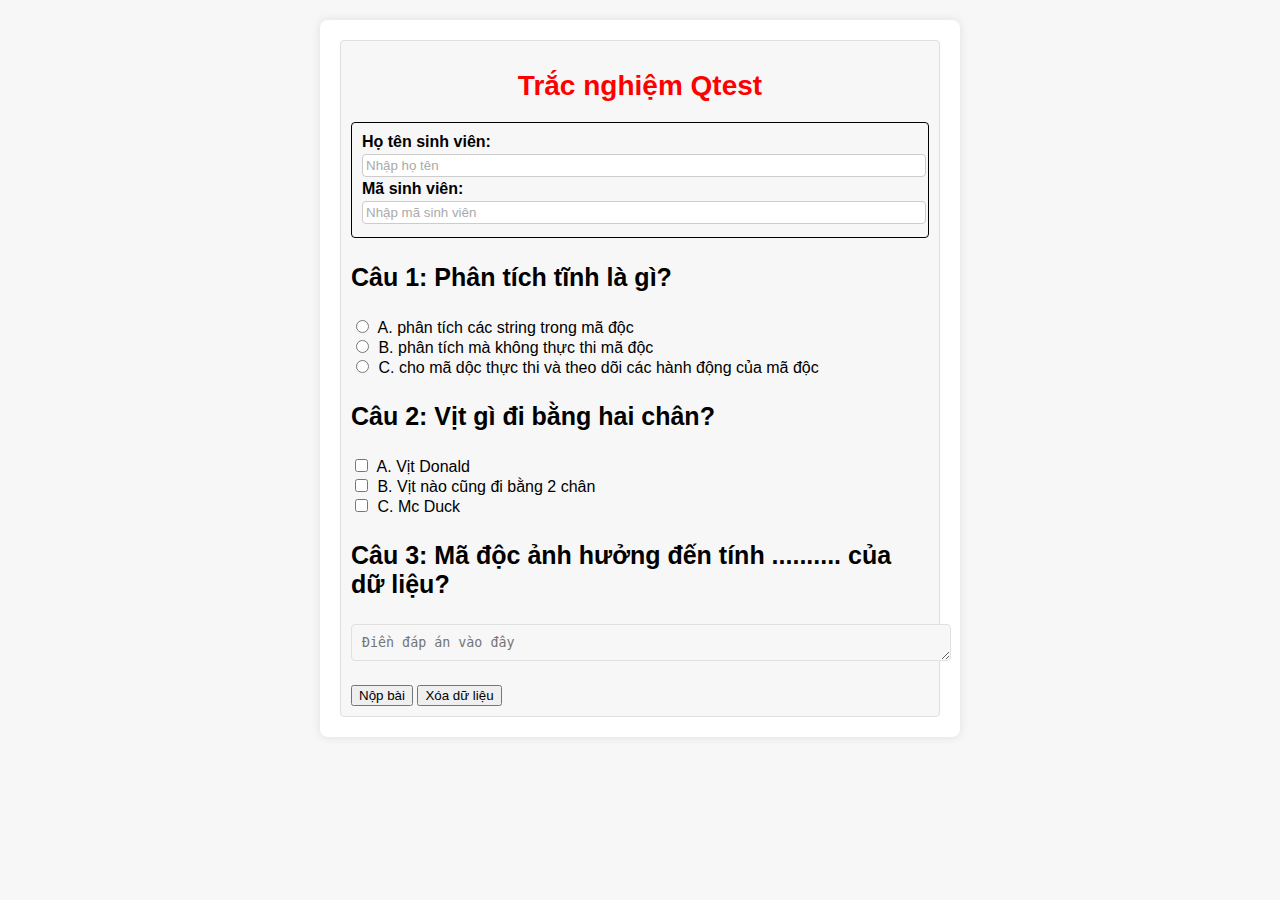
<file: HTML/tracNghiem.html>
<!DOCTYPE html>
<html lang="en">

<head>
    <meta charset="UTF-8">
    <meta name="viewport" content="width=device-width, initial-scale=1.0">
    <title>Test</title>
    <link rel="stylesheet" href="../Style/trac_nghiem_css.css">
</head>

<body>

    <div id="main">
        <form>
            <div class="header">
                <h1 style="text-align: center; color: red;"> Trắc nghiệm Qtest</h1>
            </div>
            <div class="infor"> <b>Họ tên sinh viên:</b> <input type="text" placeholder="Nhập họ tên"><br>
                <b>Mã sinh viên:</b> <input type="text" placeholder="Nhập mã sinh viên">
            </div>

            <div class="q1">
                <p style="font-size: 25px;"><b>Câu 1: Phân tích tĩnh là gì?</b></p>

                <input type="radio" name="cau1"> A. phân tích các string trong mã độc <br>
                <input type="radio" name="cau1"> B. phân tích mà không thực thi mã độc <br>
                <input type="radio" name="cau1"> C. cho mã dộc thực thi và theo dõi các hành động của mã
                độc <br>

            </div>
            <div class="q2">
                <p style="font-size: 25px;"><b>Câu 2: Vịt gì đi bằng hai chân?</b></p>

                <input type="checkbox" name=""> A. Vịt Donald <br>
                <input type="checkbox" name=""> B. Vịt nào cũng đi bằng 2 chân <br>
                <input type="checkbox" name=""> C. Mc Duck <br>

            </div>
            <div class="q3">
                <p style="font-size: 25px;"><b>Câu 3: Mã độc ảnh hưởng đến tính .......... của dữ liệu?</b></p>
                <textarea name="" id="" cols="25" rows="1" placeholder="Điền đáp án vào đây"></textarea>
            </div>
            <button id="submit-button" class="btn">Nộp bài</button>
            <button type="reset" class="btn">Xóa dữ liệu</button>
        </form>


    </div>
</body>

</html>
</file>
<file: Style/cv_css.css>
* {
    padding: 0;
    margin: 0;
    box-sizing: border-box;
}

#main {
    width: 100%;
    height: 650px;
    font-family: Arial, Helvetica, sans-serif;
}

#top {
    height: 35%;
    width: 100%;
    background-color: rgba(90, 218, 255,1);
}
.img1 {
    width: 200px;
    height: 220px;
    border-radius: 15px 5px 15px 5px;
    border: 4px solid rgb(53, 174, 234);
    position: absolute;
    left: 5%;
    bottom: -10%;
  }

  #bottom{
    width: 100%;
    height: 65%;
  }
</file>
<file: Style/eg_css.css>
p {
    color: orange;
    font-size: 16px;
}
</file>
<file: Style/formNhap.css>
body {
    font-family: Arial, Helvetica, sans-serif;
    background-color: #f7f7f7;
    margin: 0;
}

#main {
    max-width: 600px;
    margin: 20px auto;
    padding: 20px;
    background-color: #ffffff;
    border-radius: 8px;
    box-shadow: 0 0 10px rgba(0, 0, 0, 0.1);
}

form {
    padding: 10px;
    border: 1px solid #e0e0e0;
    border-radius: 4px;
    background-color: #f7f7f7;
}

input.required {
    background-color: #00ffec;
    color: black;
}

#hoTen{
    margin-left: 70px;
}
#diaChi{
    margin-left: 68px;
}

.gioiTinh {
    margin-left: 58px;
}
#ngaySinh{
    margin-left: 44px;
}
#email{
    margin-left: 78px;
}
#dienThoai{
    margin-left: 43px;
}
#tenSuDung{
    margin-left: 23px;
}
#matKhau{
    margin-left: 50px;
}

#ghiChu{
    margin-left: 60px;
}
.btn{
    margin-left: 129px;
}
.checkbox{
    margin-left: 20px;
}
</file>
<file: Style/Infor_css.css>
* {
    padding: 0;
    margin: 0;
    box-sizing: border-box;
}

#main {
    width: 100%;
    height: 650px;
    background: #EEEEEE;
    font-family: 'Courier New', Courier, monospace;
}

#top {
    width: 100%;
    height: 30%;
    /* background-color: blue; */
}

#top>.top_left {
    width: 30%;
    height: 100%;
    /* background-color: green; */
    float: left;
}

#top>.top_right {
    width: 70%;
    height: 100%;
    /* background-color: black; */
    float: left;
}

#bottom {
    width: 100%;
    height: 70%;
    /* background-color: yellow; */
}

#bottom>.bottom_left {
    width: 22%;
    height: 100%;
    /* background-color: red; */
    float: left;
    border-right: 1px solid #DDDDDD;
}

#bottom>.bottom_right {
    width: 78%;
    height: 100%;
    /* background-color: blue; */
    float: left;
    
}

.button1 {
    background-color: #0066FF;
    padding: 10px 10px;
    font-size: 20px;
    border: 2px solid #0066FF;
    border-radius: 5px;
    cursor: pointer;
}
ul.a{
    list-style-type: square;
}
</file>
<file: Style/list.css>
body {
    font-family: Arial, sans-serif;
    background-color: #f4f4f4;
    margin: 0;
    display: flex;
    justify-content: center;
    align-items: center;
    height: 100vh;
}

.container {
    background-color: #ffffff;
    padding: 20px;
    border-radius: 5px;
    box-shadow: 0 2px 4px rgba(0, 0, 0, 0.1);
    width: 600px;
}

table {
    width: 100%;
    border-collapse: collapse;
    margin-top: 10px;
}

th,
td {
    padding: 10px;
    text-align: left;
}

th {
    background-color: #007bff;
    color: #fff;
}

tr {
    background-color: antiquewhite;
}

tbody tr:nth-child(even) {
    background-color: #f2f2f2;
}

tbody tr:hover {
    background-color: #02fb02;
    cursor: pointer;
}

input[type="checkbox"] {
    cursor: pointer;
}

input[type="checkbox"]:checked {
    background-color: #ffeb3b;
}

input[type="checkbox"]:not(:checked) {
    background-color: initial;
}
</file>
<file: Style/mayTinh.css>
body {
  display: flex;
  justify-content: center;
  align-items: center;
  height: 100vh;
  margin: 0;
  background-color: #f0f0f0;
}

.calculator {
  background-color: #fff;
  border-radius: 10px;
  box-shadow: 0 0 10px rgba(0, 0, 0, 0.1);
  display: grid;
  grid-template-columns: repeat(4, 1fr);
  grid-gap: 10px;
  padding: 20px;
  max-width: 300px;
  width: 100%;
}

.display {
  grid-column: 1 / -1;
  text-align: left;
  font-size: 1.5em;
  padding: 30px;
  border: 1px solid #ccc;
  border-radius: 5px;
}

.button {
  background-color: #e0e0e0;
  border: none;
  border-radius: 5px;
  cursor: pointer;
  font-size: 1.2em;
  padding: 15px 0;
  transition: background-color 0.3s;
  width: 100%;
}

.button:hover {
  background-color: #ccc;
}

.operator,
.equals,
.clear,
.plus-minus {
  background-color: #5014b1;
  color: #fff;
}

.operator:hover,
.equals:hover,
.clear:hover,
.plus-minus:hover {
  background-color: #0da014;
}

.equals{
  width: 95px;
}
</file>
<file: Style/news.css>
* {
    padding: 0;
    margin: 0;
    box-sizing: border-box;
}

#main {
    width: 100%;
    height: 1220px;
    font-family: Arial, Helvetica, sans-serif;
    background-color: #eaeced;
}

.top{
    width: 100%;
    height: 21%;
    background-color: #f4edd3;
}
.navbar{
    width: 100%;
    height: 3.5%;
    background-color: #ED7E01;
}
.logo{
    width: 120px;
    height: 120px;
    margin-left: 50px;
    margin-top: 10px;
}
.banner{
    position: absolute;
    top: 20px;
    left: 300px;
}
th {
    color: #FFFFFF;
    font-size: 16px;
    text-align: center;
    border-right: 1px solid rgba(255, 255, 255, 0.1);
    border-left: 1px solid rgba(0, 0, 0, 0.1);
    line-height: 43px;
}
#content {
    width: 100%;
    height: 75.5%;
    background: #FFFFFF;
}
#content > .content-left {
    width: 5%;
    height: 100%;
    background: #eaeced;
    float: left;
}
#content > .content-right {
    width: 5%;
    height: 100%;
    background: #eaeced;
    float: left;
}
#content > .content-center {
    width: 90%;
    height: 100%;
    background: #FFFFFF;
    float: left;
}
</file>
<file: Style/score_css.css>
* {
    padding: 0;
    margin: 0;
    box-sizing: border-box;
}

#main {
    height: 600px;
    width: 100%;
    background-color: white;
    font-family: Verdana, Geneva, Tahoma, sans-serif;
}

.top {
    width: 100%;
    height: 20%;

}

.infor {
    width: 100%;
    height: 30%;
    /* background-color: blue; */
}

.score {
    width: 100%;
    height: 50%;
    /* background-color: black; */
}

th,
td {
    border: 1px solid black;
    padding: 2px;
    text-align: center;
}

table {
    border-collapse: collapse;
    width: 80%;
    margin-left: 10%;
}
</file>
<file: Style/tableHoSo.css>
body {
    font-family: 'Courier New', Courier, monospace;
    background-color: #f7f7f7;
    margin: 0;
}

#main {
    max-width: 600px;
    margin: 20px auto;
    padding: 20px;
    background-color: #ffffff;
    border-radius: 8px;
    box-shadow: 0 0 10px rgba(0, 0, 0, 0.1);
}

form {
    padding: 10px;
    border: 1px solid #e0e0e0;
    border-radius: 4px;
    background-color: #f7f7f7;
}
</file>
<file: Style/tableLop.css>
body {
    font-family: 'Courier New', Courier, monospace;
    background-color: #f7f7f7;
    margin: 0;
}

#main {
    max-width: 600px;
    margin: 20px auto;
    padding: 20px;
    background-color: #ffffff;
    border-radius: 8px;
    box-shadow: 0 0 10px rgba(0, 0, 0, 0.1);
}

form {
    padding: 10px;
    border: 1px solid #e0e0e0;
    border-radius: 4px;
    background-color: #f7f7f7;
}

#maLop {
    margin-left: 20px;
}

#tenLop {
    margin-left: 10px;
}
#khoaHoc{
    margin-left: 1px;
}
#gvcn {
    margin-left: 38px;
}
</file>
<file: Style/trac_nghiem_css.css>
body {
    font-family: Arial, sans-serif;
    background-color: #f7f7f7;
    margin: 0;
  }
  
  #main {
    max-width: 600px;
    margin: 20px auto;
    padding: 20px;
    background-color: #ffffff;
    border-radius: 8px;
    box-shadow: 0 0 10px rgba(0, 0, 0, 0.1);
  }
  
  .header {
    text-align: center;
    margin-bottom: 20px;
  }
  
  .q1, .q2, .q3 {
    margin-bottom: 20px;
  }
  
  form {
    padding: 10px;
    border: 1px solid #e0e0e0;
    border-radius: 4px;
    background-color: #f7f7f7;
  }
  
  input[type="radio"],
  input[type="checkbox"] {
    margin-right: 5px;
  }
  
  textarea {
    width: 100%;
    padding: 10px;
    border: 1px solid #e0e0e0;
    border-radius: 4px;
    background-color: #f7f7f7;
  }
  
  p {
    font-size: 18px;
  }
  
  h1 {
    font-size: 28px;
  }
  
  b {
    font-weight: bold;
  }
  .infor {
    margin-bottom: 20px;
    padding: 10px;
    border: 1px solid black;
    border-radius: 4px;
    background-color: #f7f7f7;
  }
  
  .infor input {
    width: 100%;
    padding: 3px;
    margin: 3px 0;
    border: 1px solid #ccc;
    border-radius: 4px;
  }
  
  .infor input[type="text"]::placeholder {
    color: #aaa;
  }
</file>
